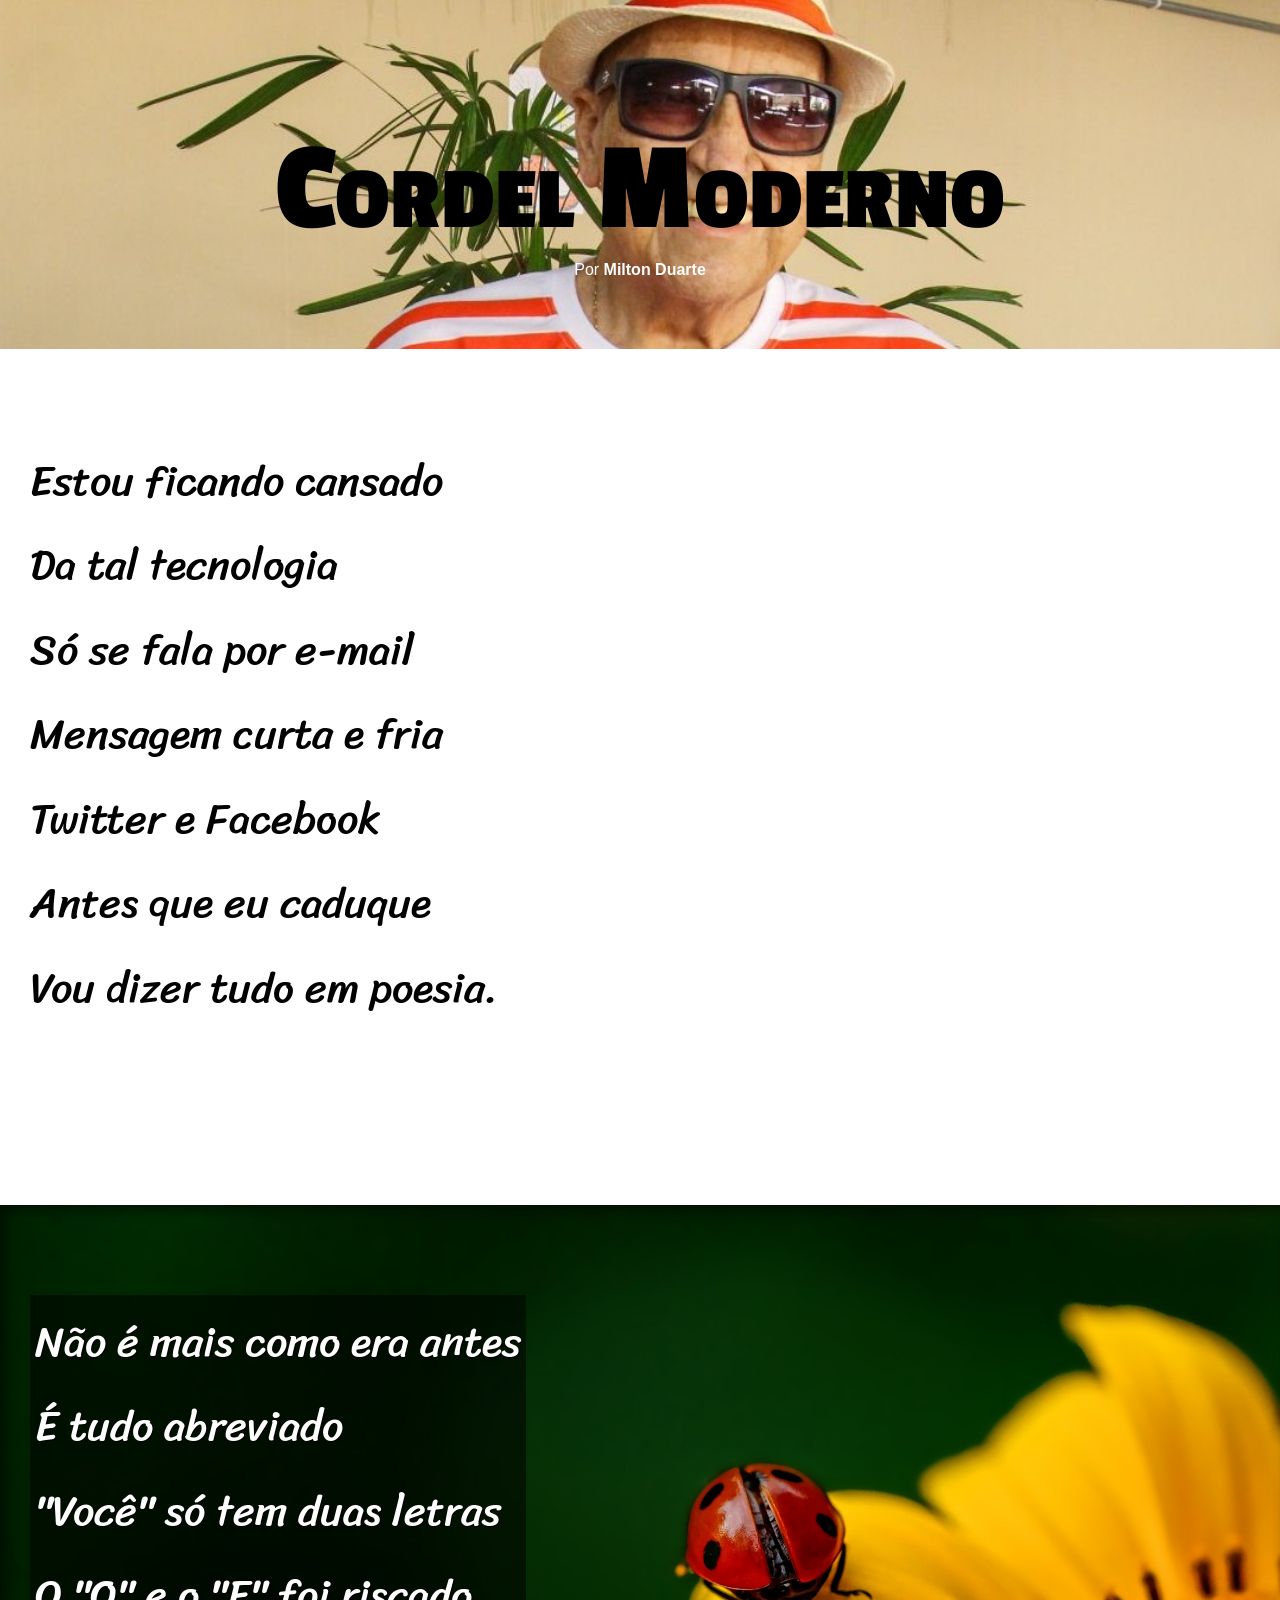
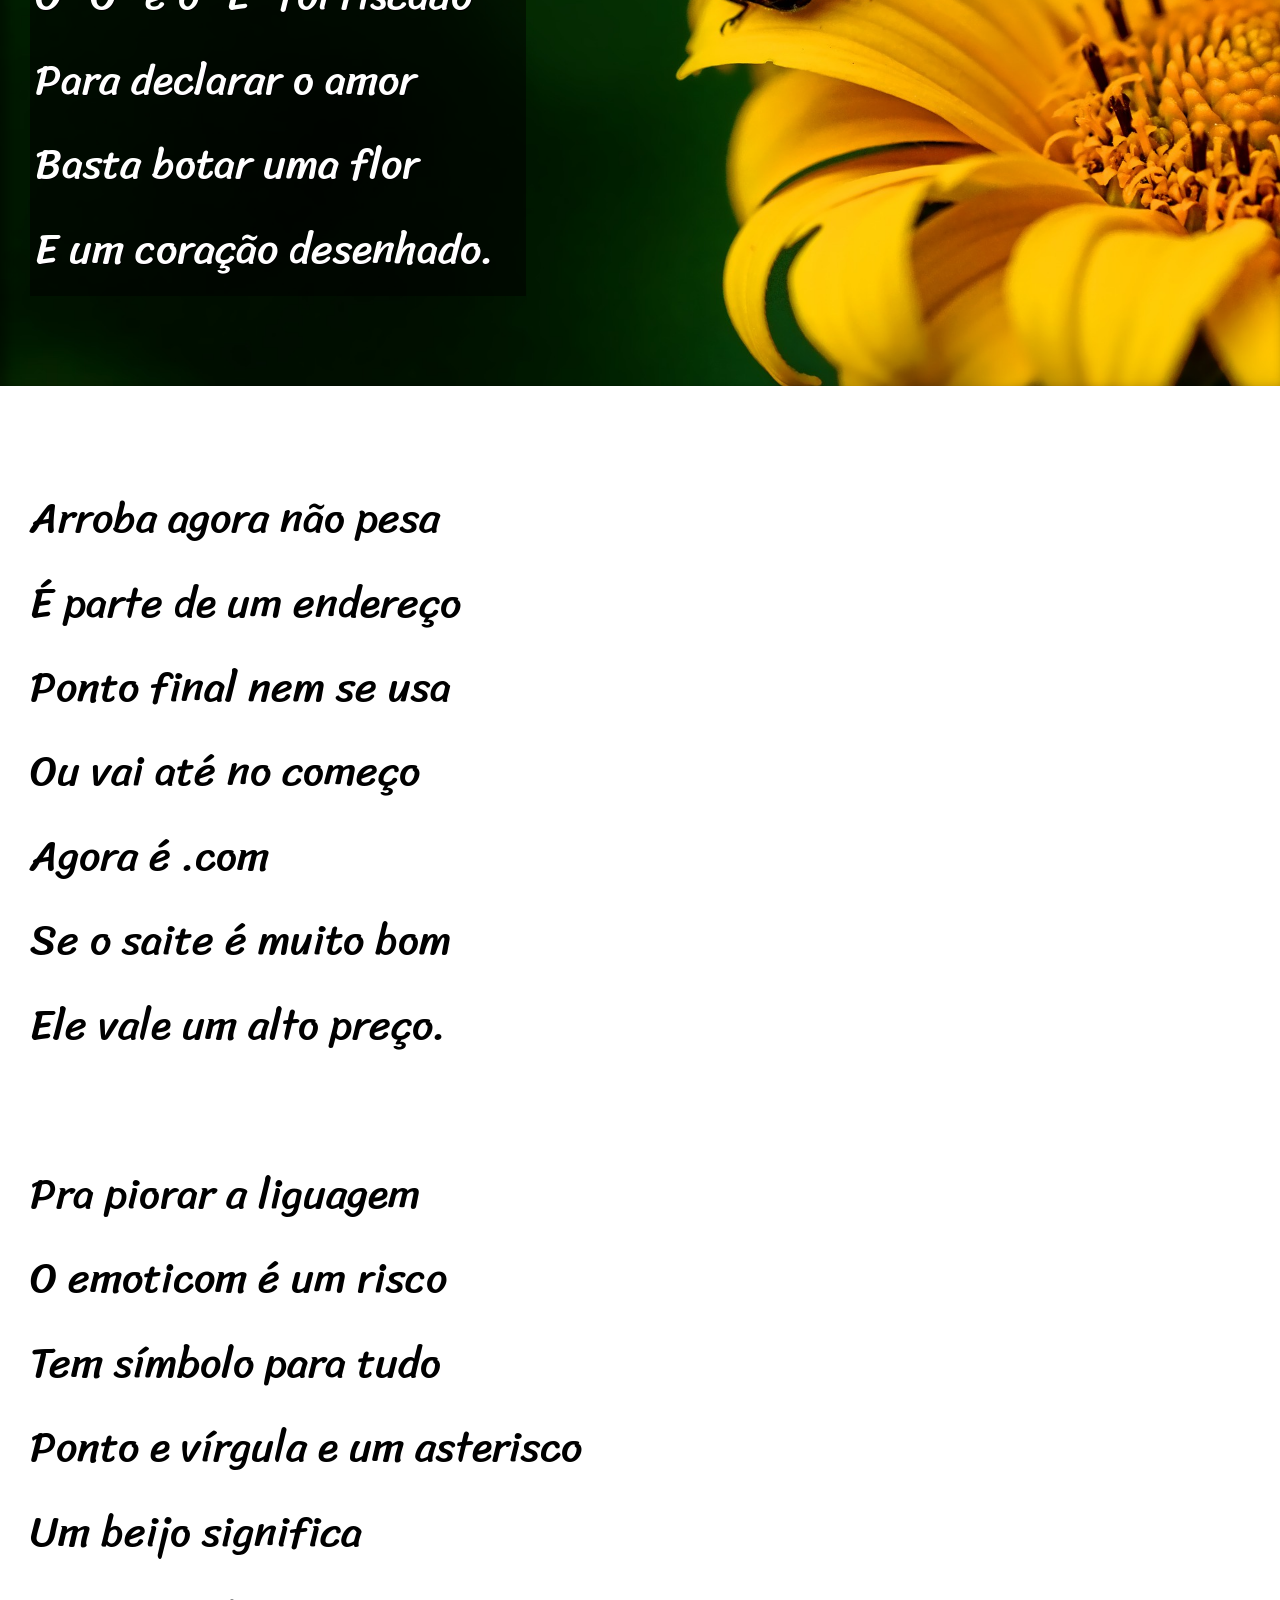
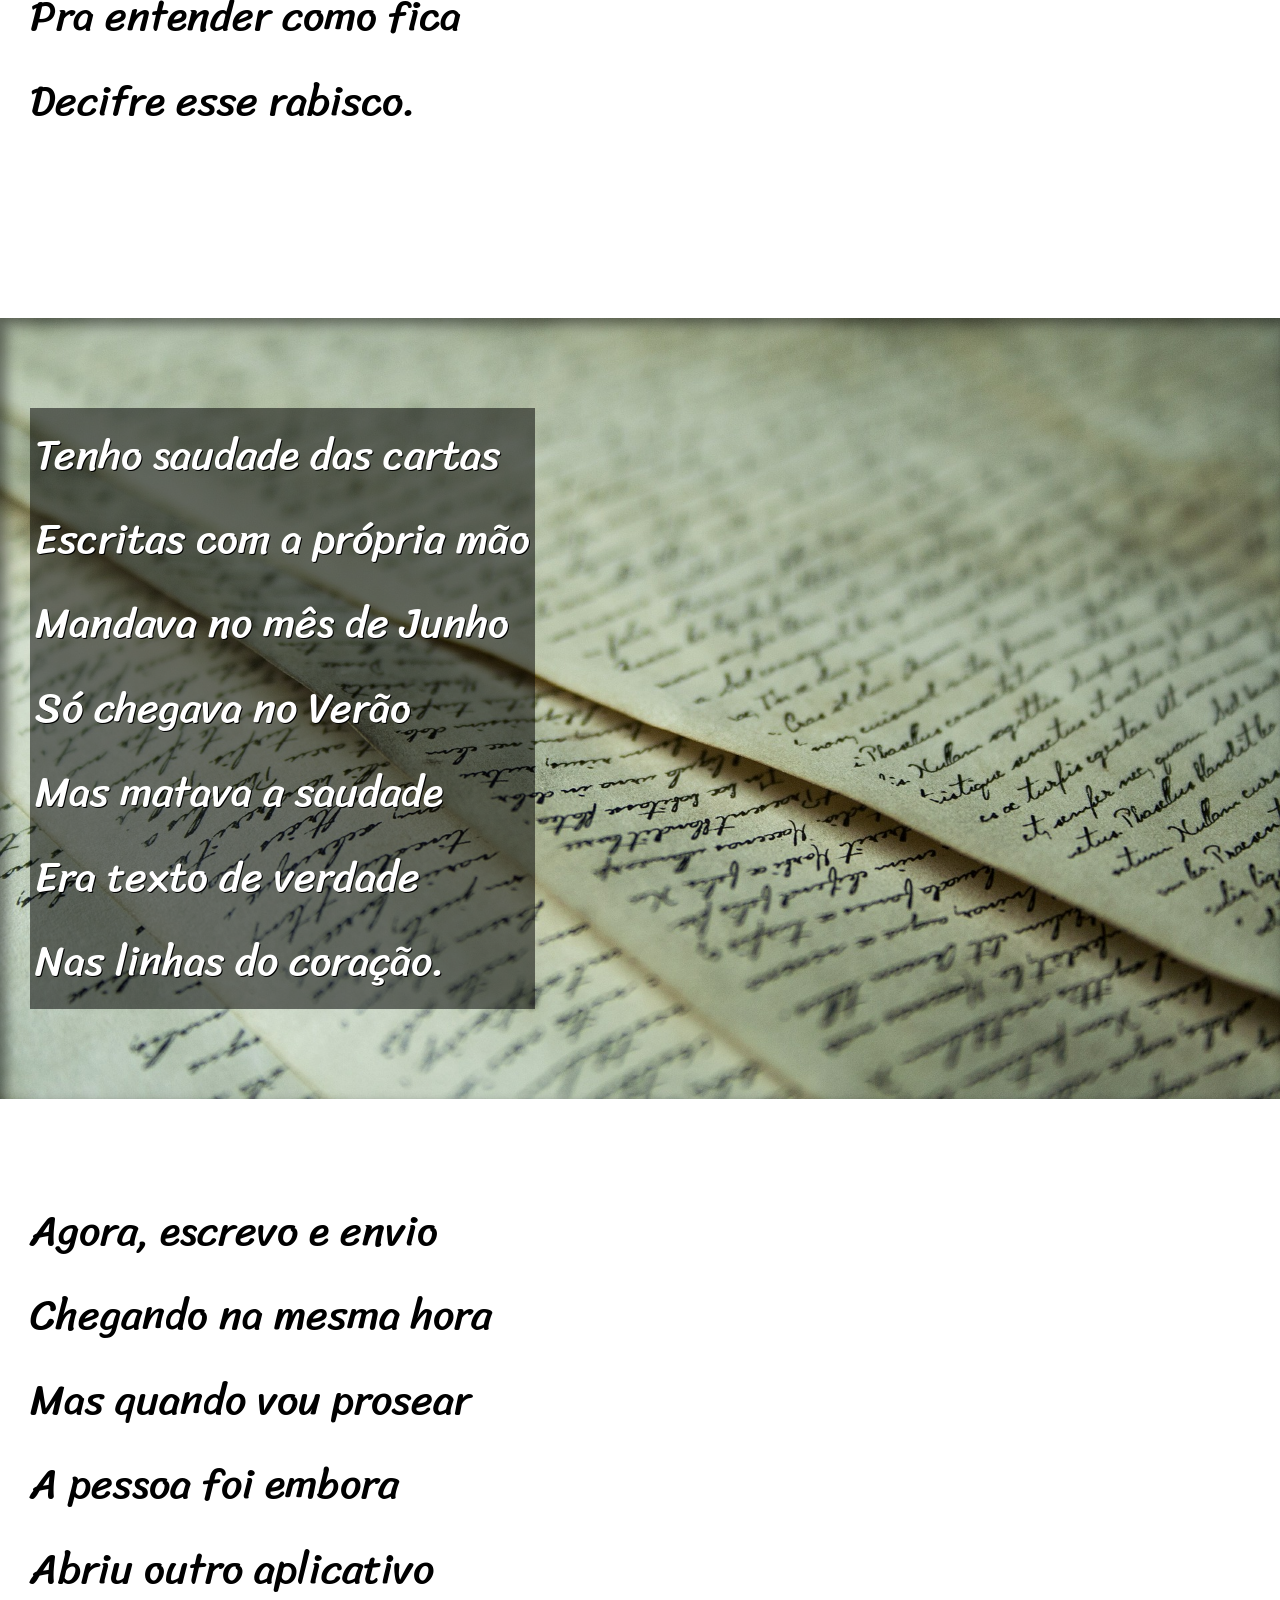
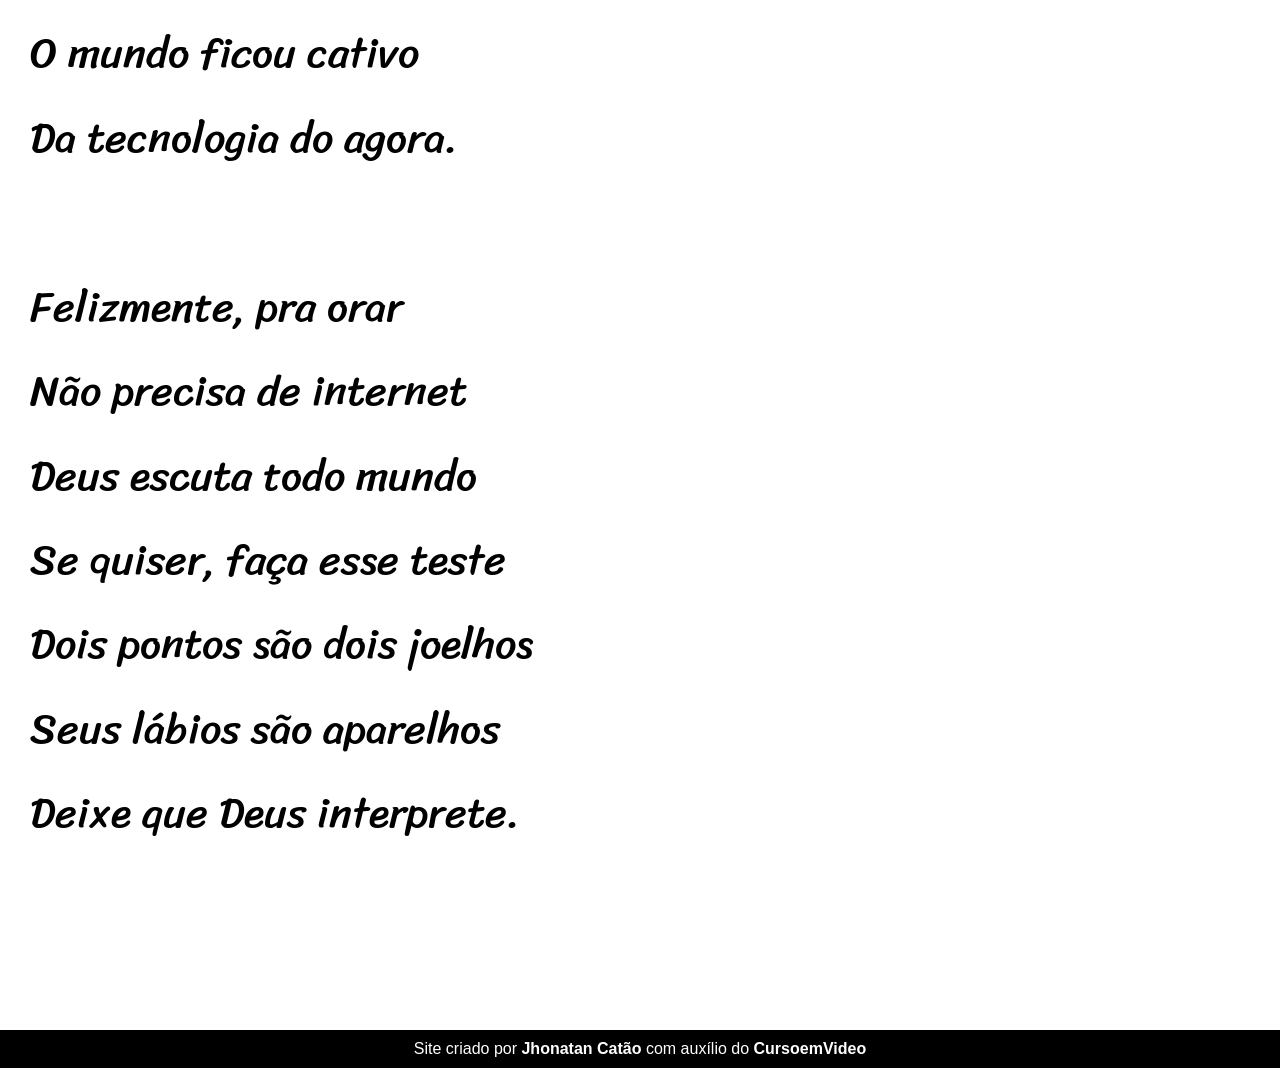
<file: index.html>
<!DOCTYPE html>
<html lang="pt-br">
<head>
    <meta charset="UTF-8">
    <meta name="viewport" content="width=device-width, initial-scale=1.0">
    <title>Cordel Moderno</title>
    <link rel="stylesheet" href="style.css">
</head>
<body>
    <header id="imgmilton">
        <h1>
            Cordel Moderno
        </h1>
        
        <p>
            Por <a href="https://www.recantodasletras.com.br/poesias/3186743" target="_blank">Milton Duarte</a>
        </p>
    </header>

    <section class="normal">
        <p>
            Estou ficando cansado <br>
            Da tal tecnologia <br>
            Só se fala por e-mail <br>
            Mensagem curta e fria <br>
            Twitter e Facebook <br>
            Antes que eu caduque <br>
            Vou dizer tudo em poesia.
        </p>
    </section>

    <section class="imagem" id="img01">
        <p>
            Não é mais como era antes <br>
            É tudo abreviado <br>
            "Você" só tem duas letras <br>
            O "O" e o "E" foi riscado <br>
            Para declarar o amor <br>
            Basta botar uma flor <br>
            E um coração desenhado.
        </p>
    </section>

    <section class="normal">
        <p>
            Arroba agora não pesa <br>
            É parte de um endereço <br>
            Ponto final nem se usa <br>
            Ou vai até no começo <br>
            Agora é .com <br>
            Se o saite é muito bom <br>
            Ele vale um alto preço.
        </p>

        <p>
            Pra piorar a liguagem <br>
            O emoticom é um risco <br>
            Tem símbolo para tudo <br>
            Ponto e vírgula e um asterisco <br>
            Um beijo significa <br>
            Pra entender como fica <br>
            Decifre esse rabisco.
        </p>
    </section>

    <section class="imagem" id="img02">
        <p>
            Tenho saudade das cartas <br>
            Escritas com a própria mão <br>
            Mandava no mês de Junho <br>
            Só chegava no Verão <br>
            Mas matava a saudade <br>
            Era texto de verdade <br>
            Nas linhas do coração.
        </p>
    </section>

    <section class="normal">
        <p>
            Agora, escrevo e envio <br>
            Chegando na mesma hora <br>
            Mas quando vou prosear <br>
            A pessoa foi embora <br>
            Abriu outro aplicativo <br>
            O mundo ficou cativo <br>
            Da tecnologia do agora.
        </p>

        <p>
            Felizmente, pra orar <br>
            Não precisa de internet <br>
            Deus escuta todo mundo <br>
            Se quiser, faça esse teste <br>
            Dois pontos são dois joelhos <br>
            Seus lábios são aparelhos <br>
            Deixe que Deus interprete.
        </p>
    </section>

    <footer>
        <p>Site criado por <a href="https://github.com/jhonatancatao" target="_blank">Jhonatan Catão</a> com auxílio do <a href="https://www.cursoemvideo.com" target="_blank">CursoemVideo</a> </p>
    </footer>
</body>
</html>
</file>
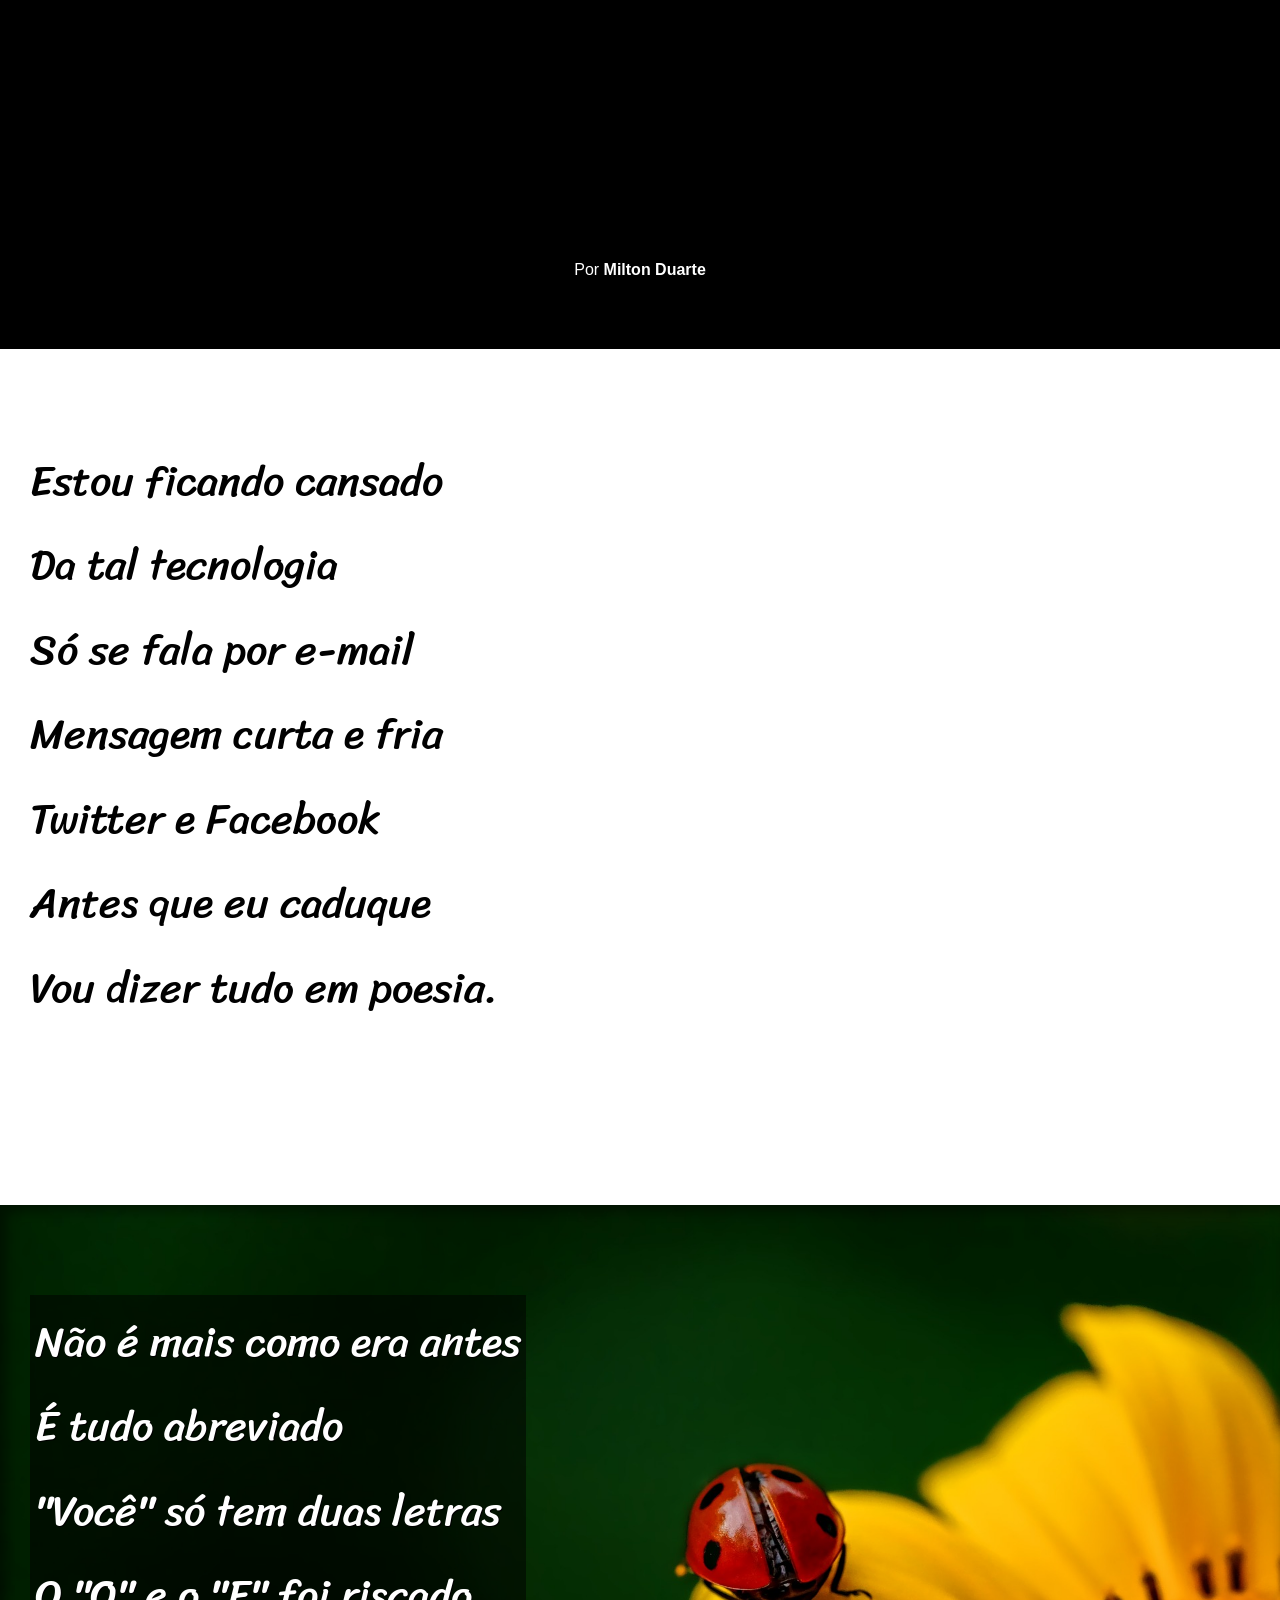
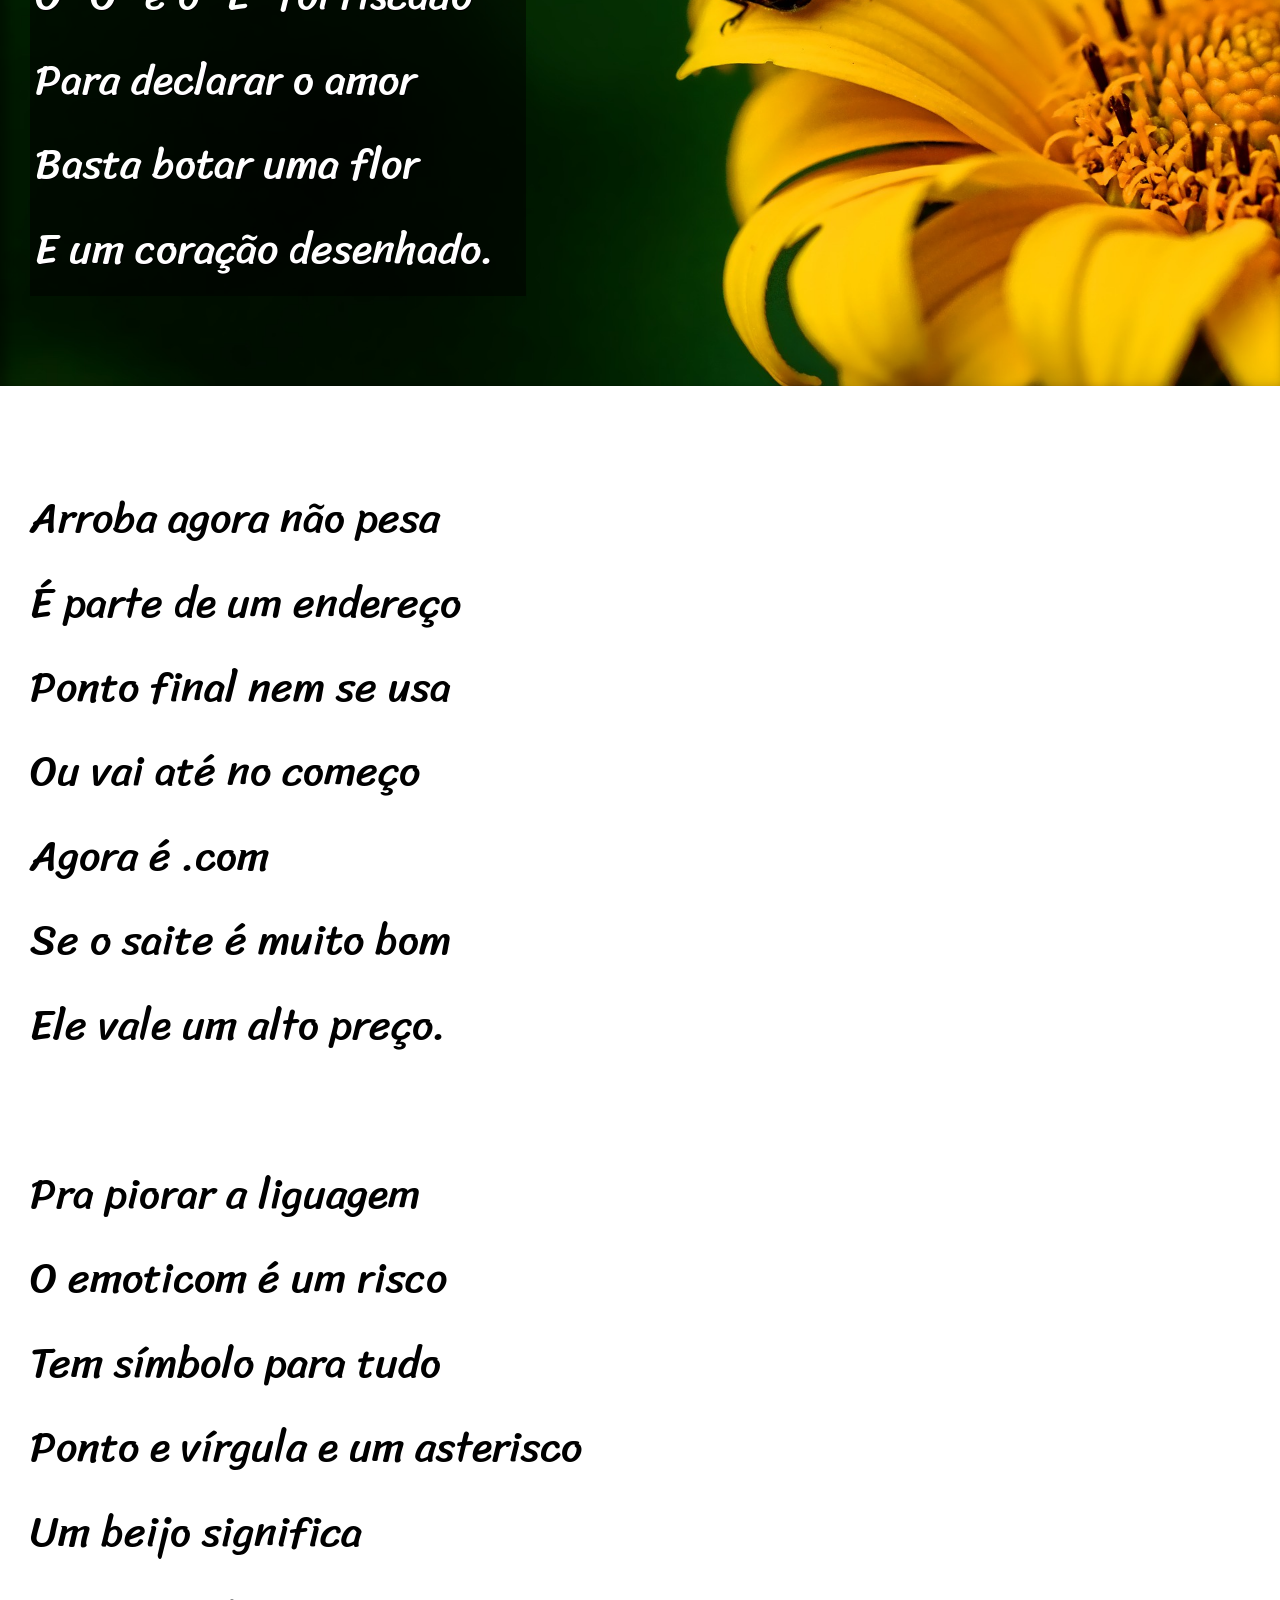
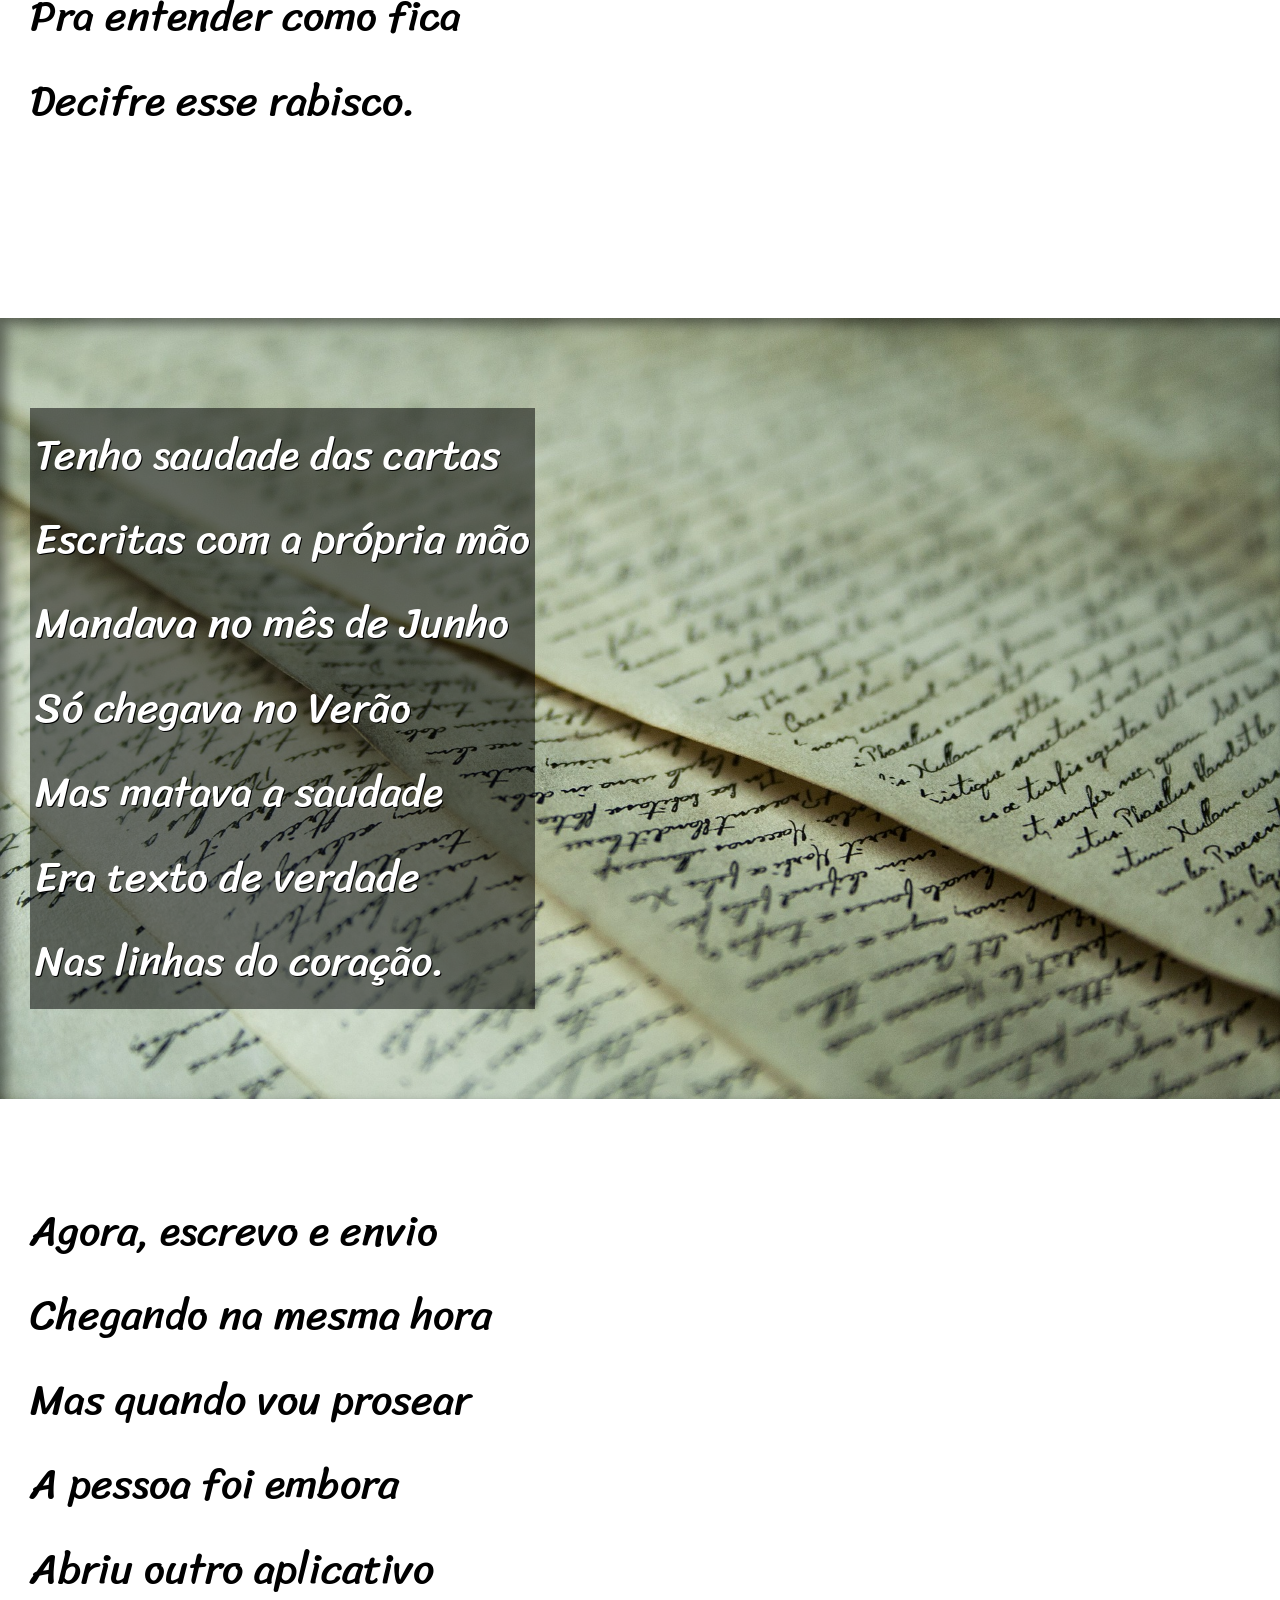
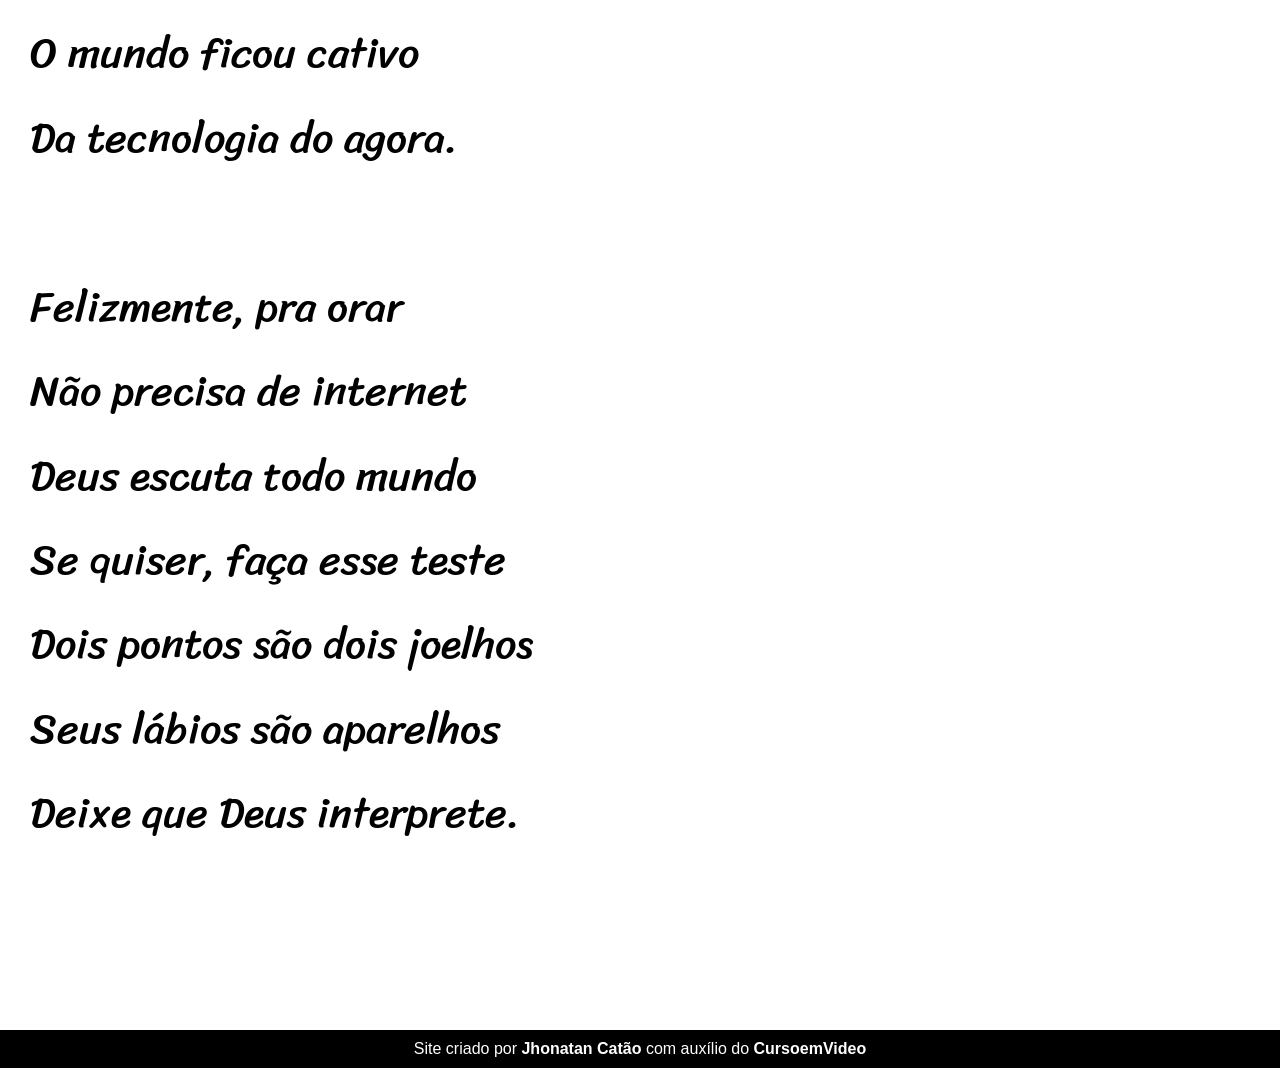
<file: cordel.html>
<!DOCTYPE html>
<html lang="pt-br">
<head>
    <meta charset="UTF-8">
    <meta name="viewport" content="width=device-width, initial-scale=1.0">
    <title>Cordel Moderno</title>
    <link rel="stylesheet" href="style.css">
</head>
<body>
    <header>
        <h1>
            Cordel Moderno
        </h1>
        
        <p>
            Por <a href="https://www.recantodasletras.com.br/poesias/3186743" target="_blank">Milton Duarte</a>
        </p>
    </header>

    <section class="normal">
        <p>
            Estou ficando cansado <br>
            Da tal tecnologia <br>
            Só se fala por e-mail <br>
            Mensagem curta e fria <br>
            Twitter e Facebook <br>
            Antes que eu caduque <br>
            Vou dizer tudo em poesia.
        </p>
    </section>

    <section class="imagem" id="img01">
        <p>
            Não é mais como era antes <br>
            É tudo abreviado <br>
            "Você" só tem duas letras <br>
            O "O" e o "E" foi riscado <br>
            Para declarar o amor <br>
            Basta botar uma flor <br>
            E um coração desenhado.
        </p>
    </section>

    <section class="normal">
        <p>
            Arroba agora não pesa <br>
            É parte de um endereço <br>
            Ponto final nem se usa <br>
            Ou vai até no começo <br>
            Agora é .com <br>
            Se o saite é muito bom <br>
            Ele vale um alto preço.
        </p>

        <p>
            Pra piorar a liguagem <br>
            O emoticom é um risco <br>
            Tem símbolo para tudo <br>
            Ponto e vírgula e um asterisco <br>
            Um beijo significa <br>
            Pra entender como fica <br>
            Decifre esse rabisco.
        </p>
    </section>

    <section class="imagem" id="img02">
        <p>
            Tenho saudade das cartas <br>
            Escritas com a própria mão <br>
            Mandava no mês de Junho <br>
            Só chegava no Verão <br>
            Mas matava a saudade <br>
            Era texto de verdade <br>
            Nas linhas do coração.
        </p>
    </section>

    <section class="normal">
        <p>
            Agora, escrevo e envio <br>
            Chegando na mesma hora <br>
            Mas quando vou prosear <br>
            A pessoa foi embora <br>
            Abriu outro aplicativo <br>
            O mundo ficou cativo <br>
            Da tecnologia do agora.
        </p>

        <p>
            Felizmente, pra orar <br>
            Não precisa de internet <br>
            Deus escuta todo mundo <br>
            Se quiser, faça esse teste <br>
            Dois pontos são dois joelhos <br>
            Seus lábios são aparelhos <br>
            Deixe que Deus interprete.
        </p>
    </section>

    <footer>
        <p>Site criado por <a href="https://github.com/jhonatancatao" target="_blank">Jhonatan Catão</a> com auxílio do <a href="https://www.cursoemvideo.com" target="_blank">CursoemVideo</a> </p>
    </footer>
</body>
</html>
</file>
<file: style.css>
@charset "UTF-8";

@import url('https://fonts.googleapis.com/css2?family=Passion+One&family=Sriracha&display=swap');

@import url('https://fonts.googleapis.com/css2?family=Sriracha&display=swap');

:root {
    --fonte1: Verdana, Geneva, Tahoma, sans-serif;
    --fonte2: "Passion One", sans-serif;
    --fonte3: "Sriracha", cursive;
}

* {
    margin: 0px; 
    padding: 0px;
    font-size: 1em;
}

html, body {
    min-height: 100vh;
    background-color: darkgray;
    font-family: var(--fonte1);
    
}
    

header {
    background-color: black;
    color: black;
    text-align: center;
    padding: 20px;
    
}

#imgmilton {
    background: black url(imagens/milton.jpg) center center no-repeat local;
    background-size: cover;
}

header > h1 {
    padding-top: 100px;
    font-variant: small-caps;
    font-family: var(--fonte2);
    font-size: 10vw;
}

header > p {
    padding-bottom: 50px;
    color: white;
}

a {
    color: white;
    text-decoration: none;
    font-weight: bolder;
}

a:hover {
    text-decoration: underline;
}

section {
    padding-top: 10vh;
    padding-bottom: 10vh;
    line-height: 2em;
    padding-left: 30px;
    font-family: var(--fonte3);
    font-size: 3.3vw;
}

section > p {
    padding-bottom: 2em;
}

section.normal {
    background-color: white;
    color: black;
}

section.imagem {
    background-color: rgb(51, 51, 51);
    color: white;
    box-shadow: inset 6px 6px 13px 0px rgba(0, 0, 0, 0.479);
    background-size: cover;
    background-attachment: local;
}

section.imagem > p {
    display: inline-block;
    padding: 5px;
    background-color: rgba(0, 0, 0, 0.521);
    text-shadow: 1px 1px 0px black;
}

section#img01 {
    background-image: url('imagens/background001.jpg');
    background-position: right center;
    
}

section#img02 {
    background-image: url('imagens/background002.jpg');
}

footer {
    background-color: black;
    color: white;
    text-align: center;
    padding: 10px;
}
</file>
